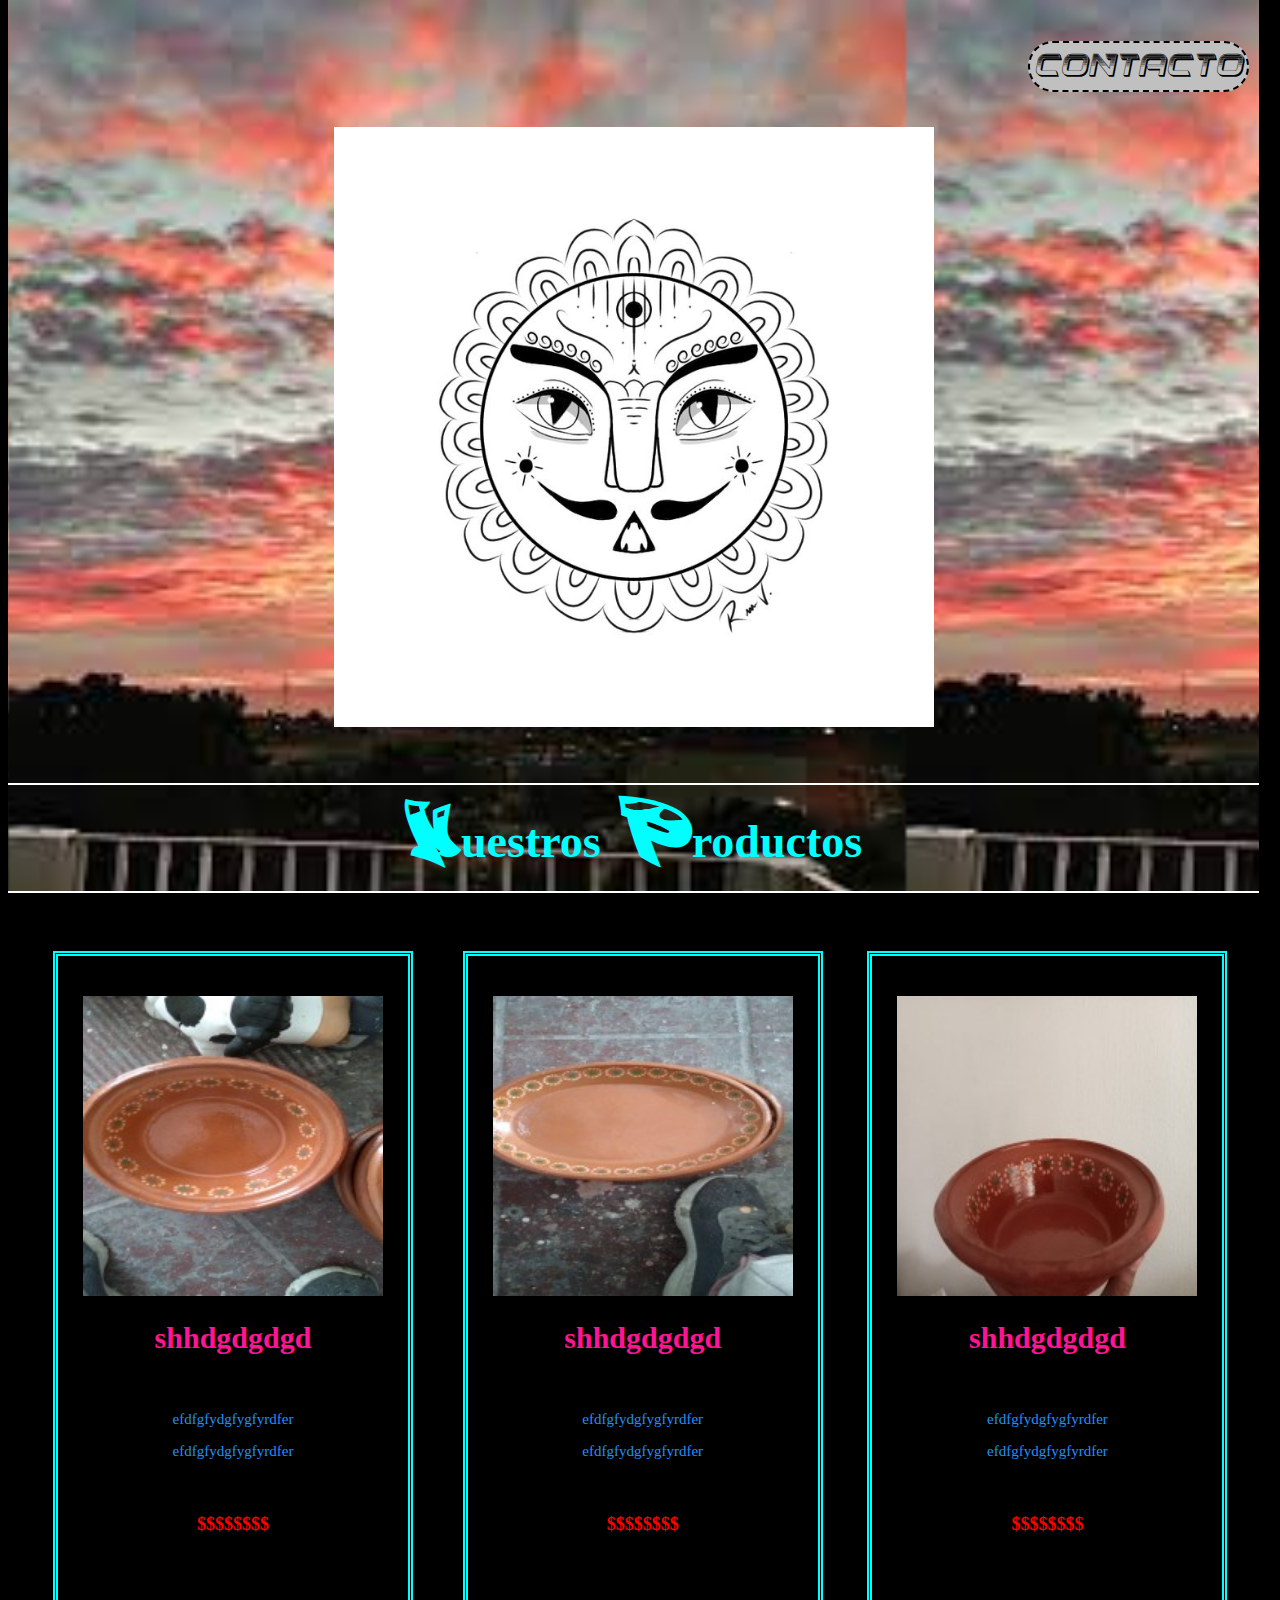
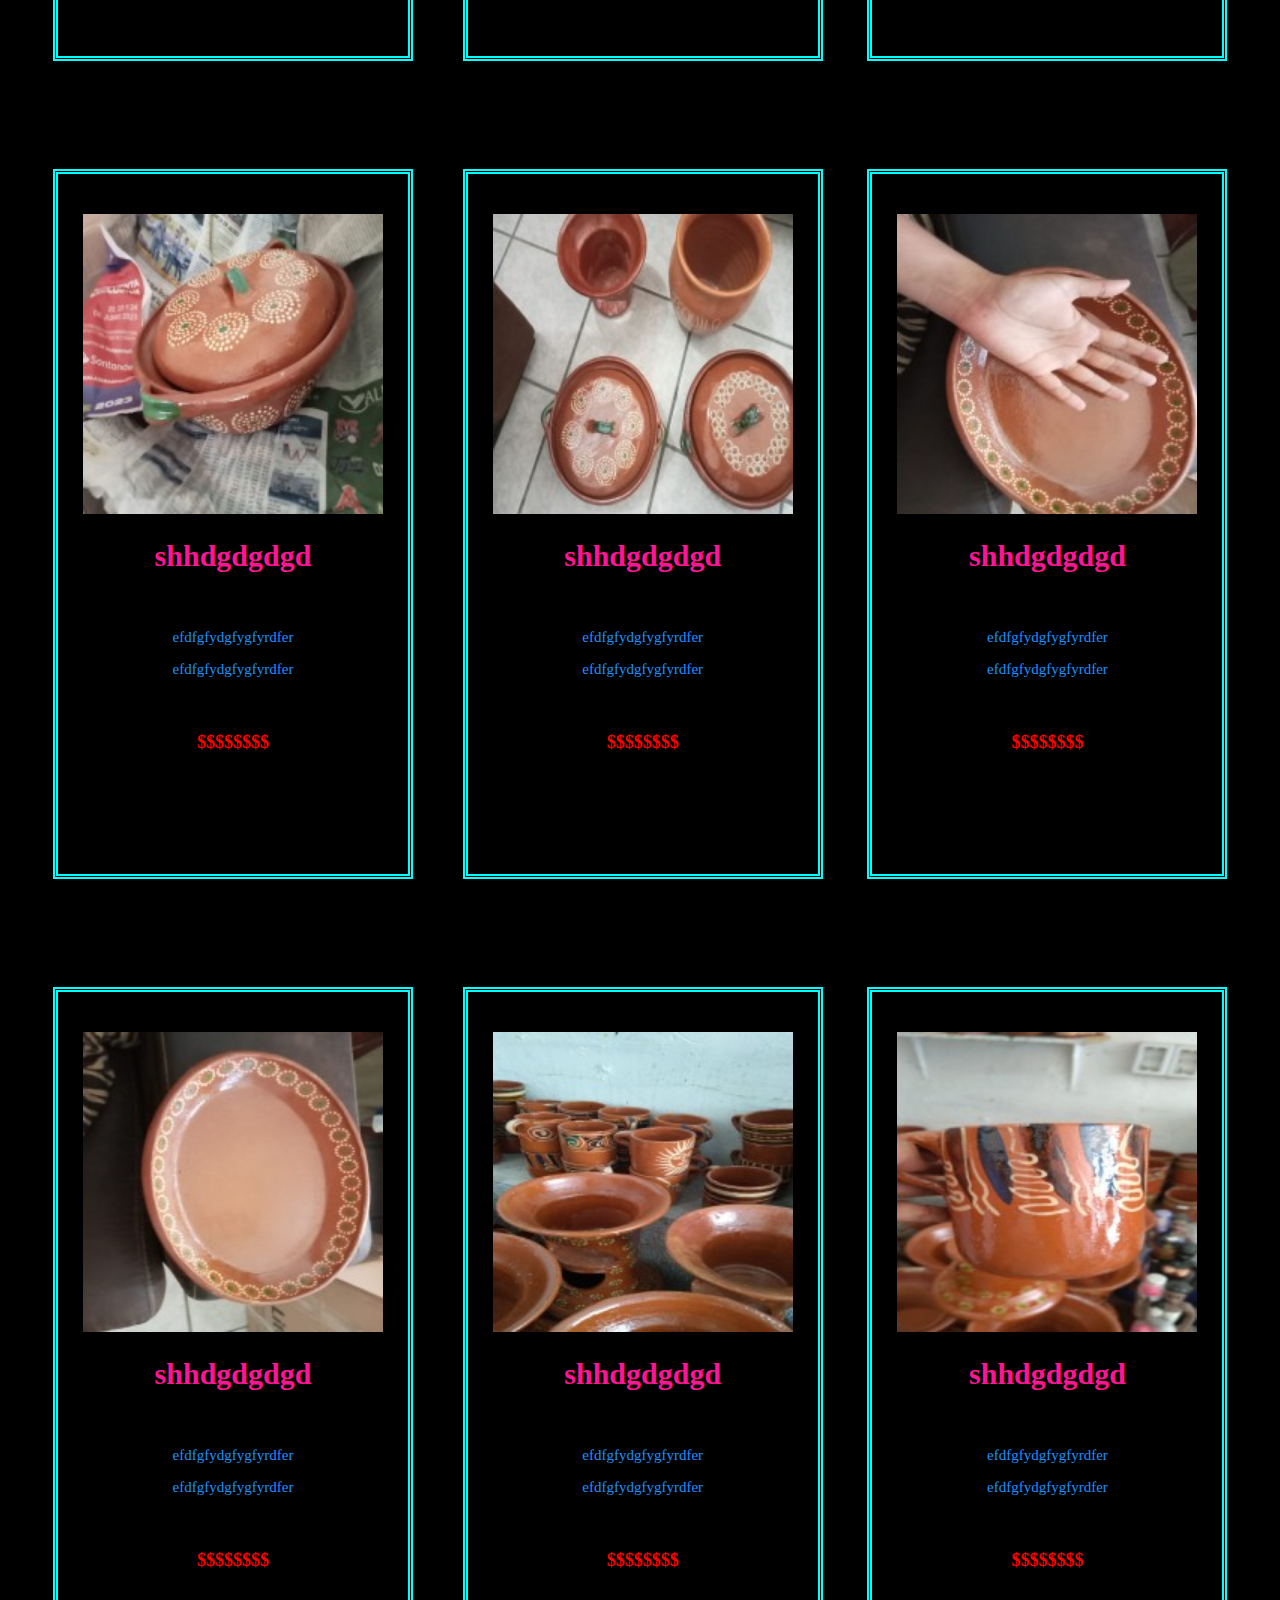
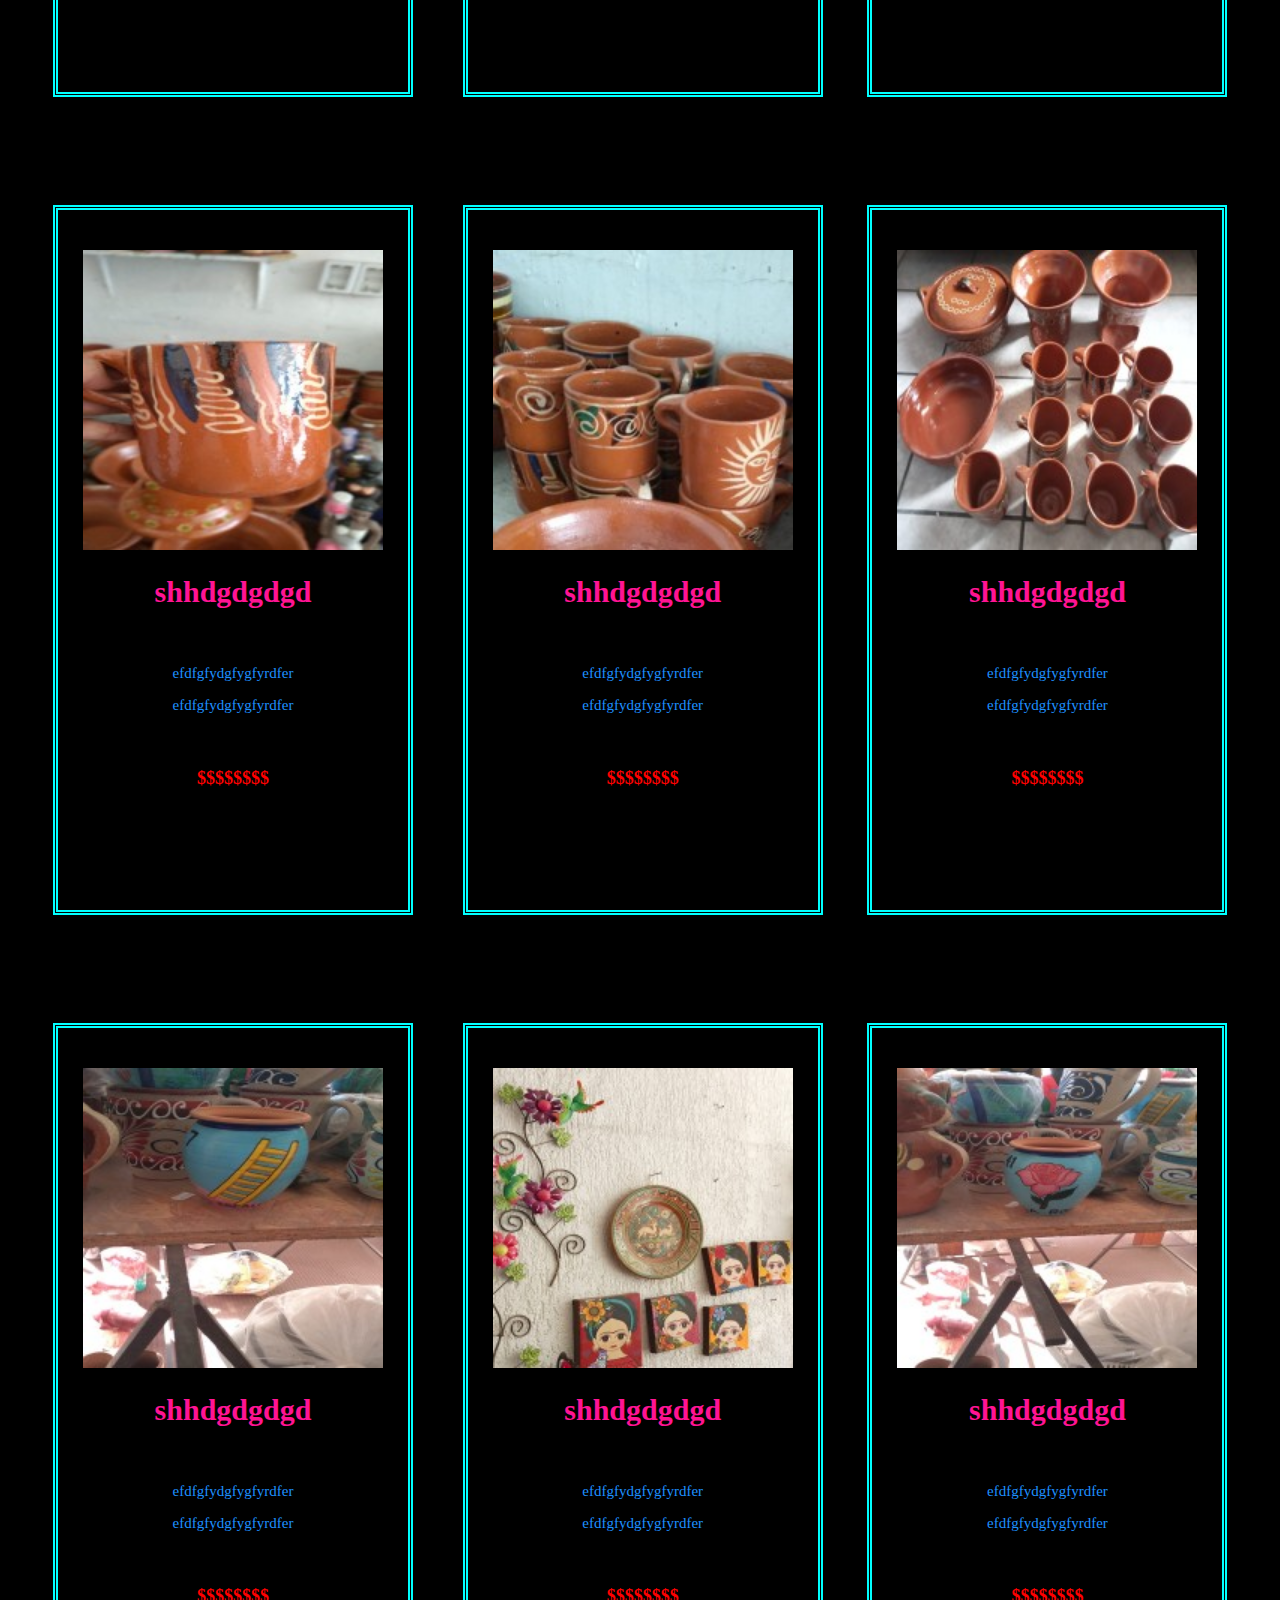
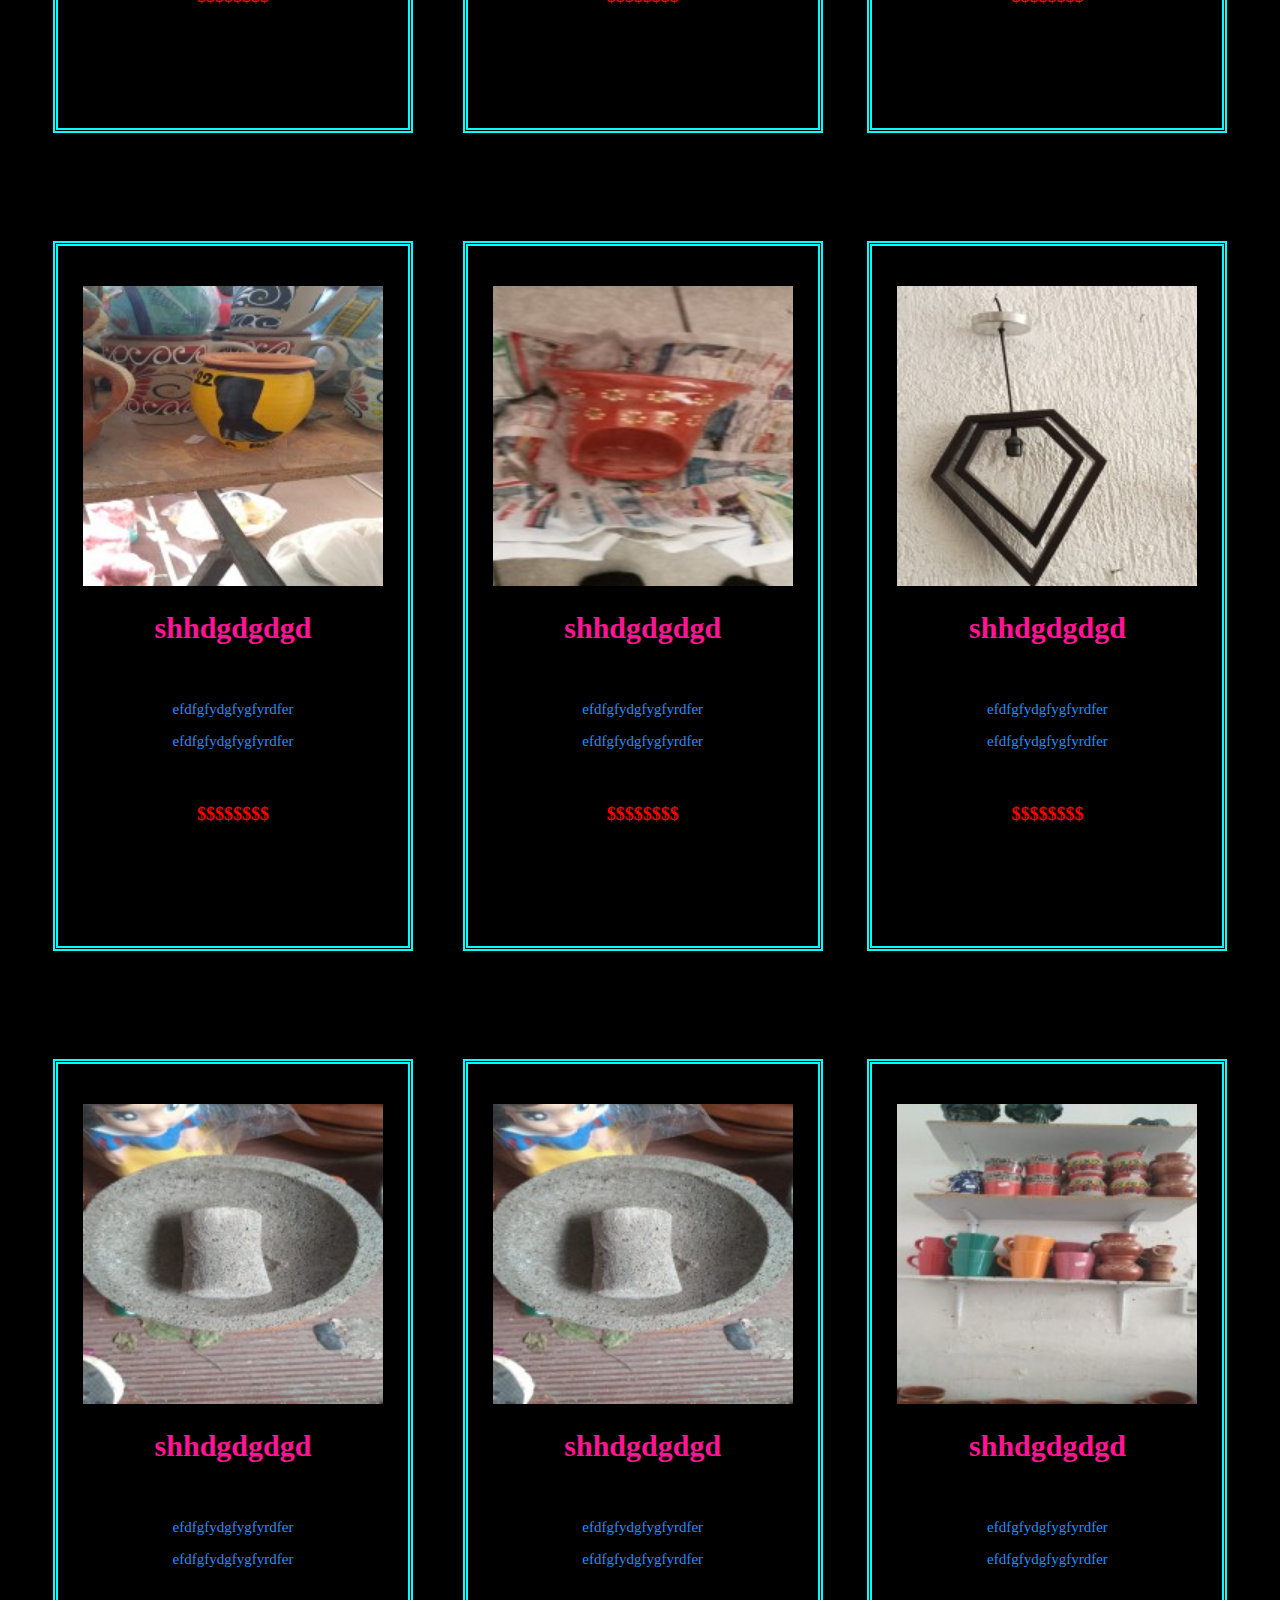
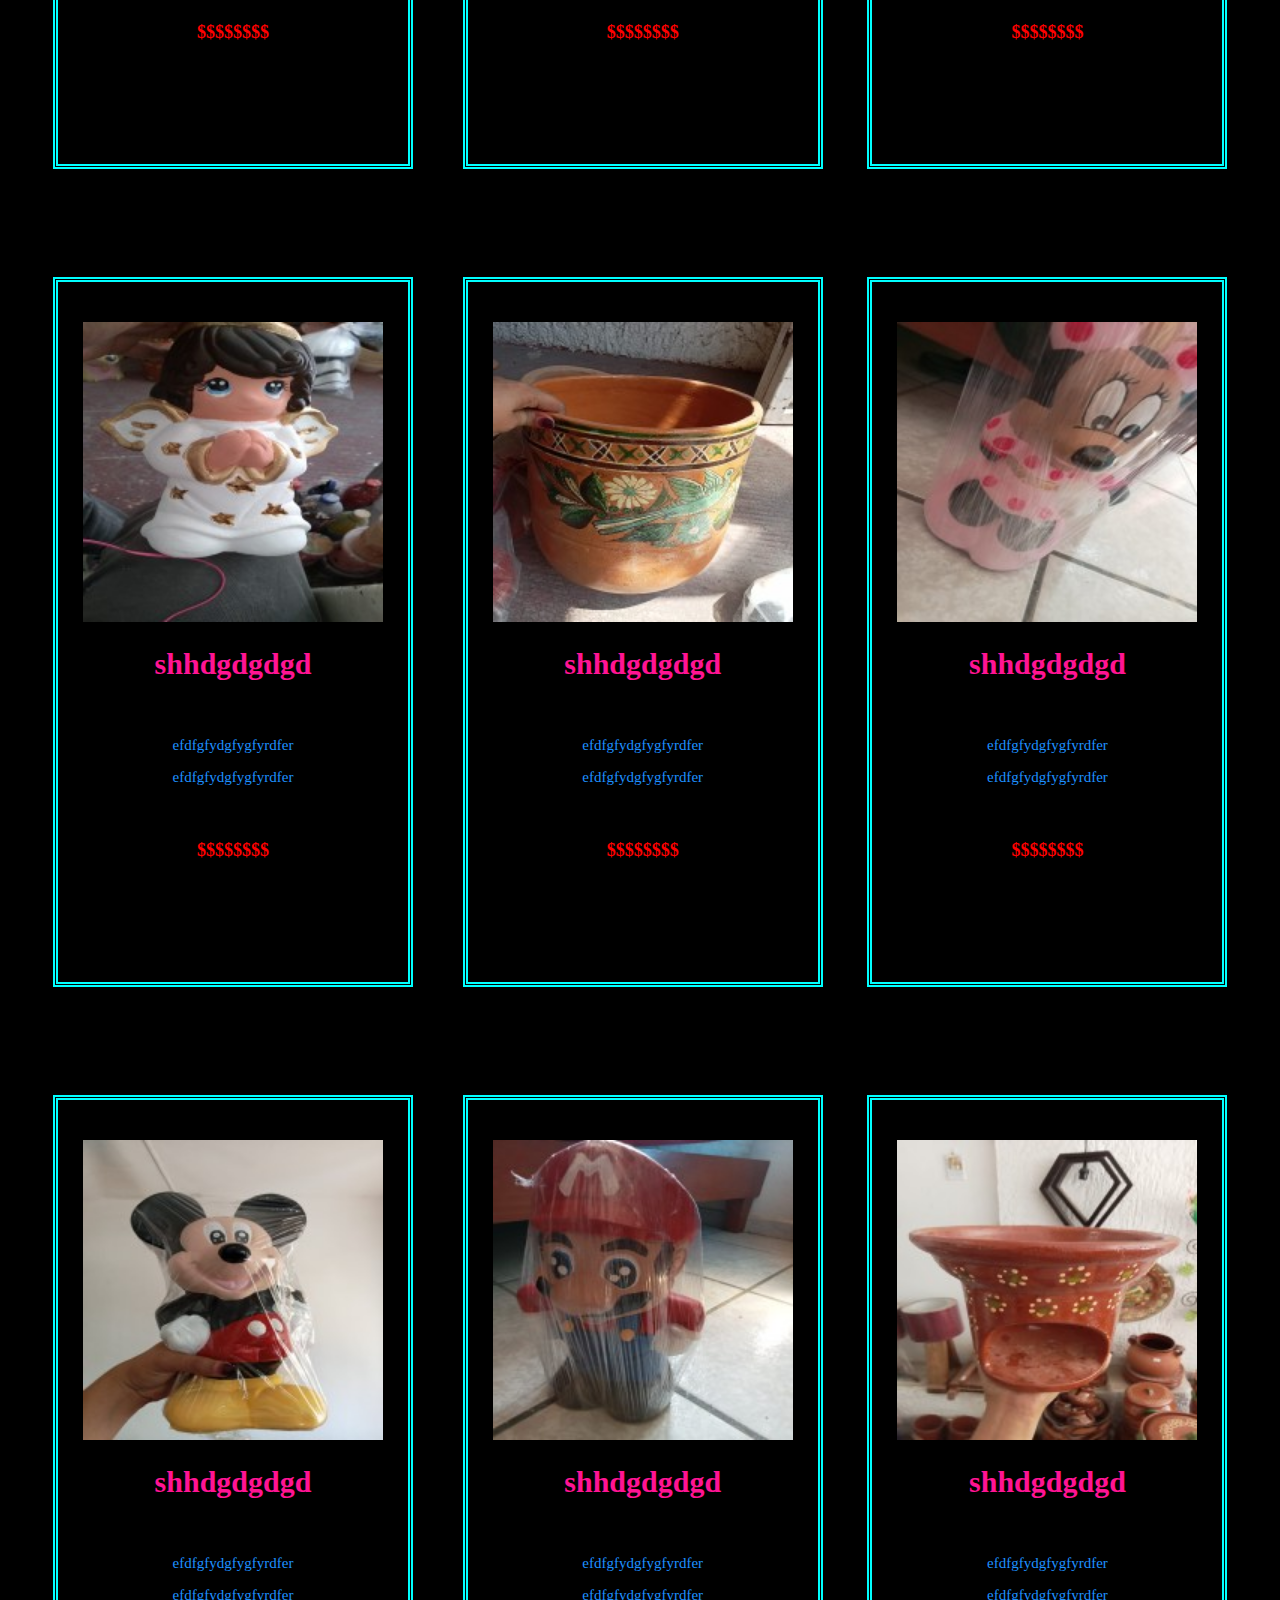
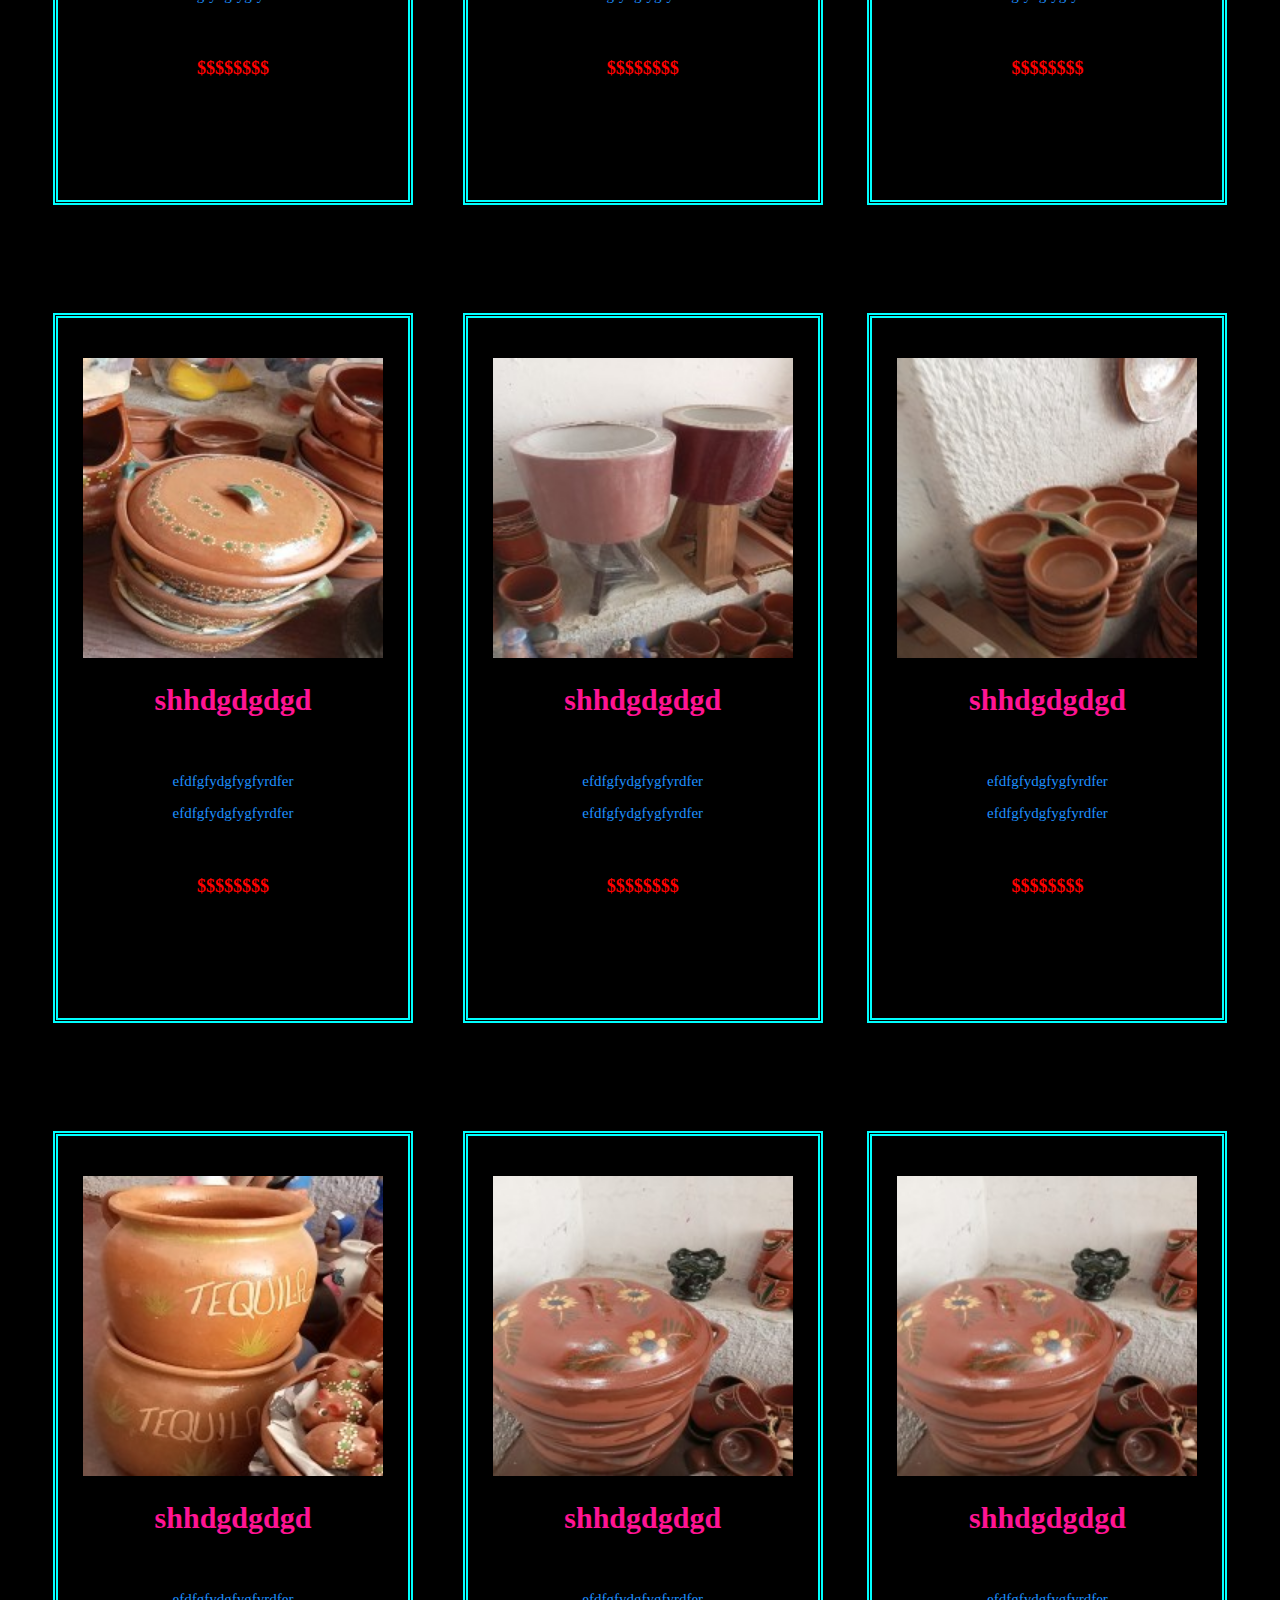
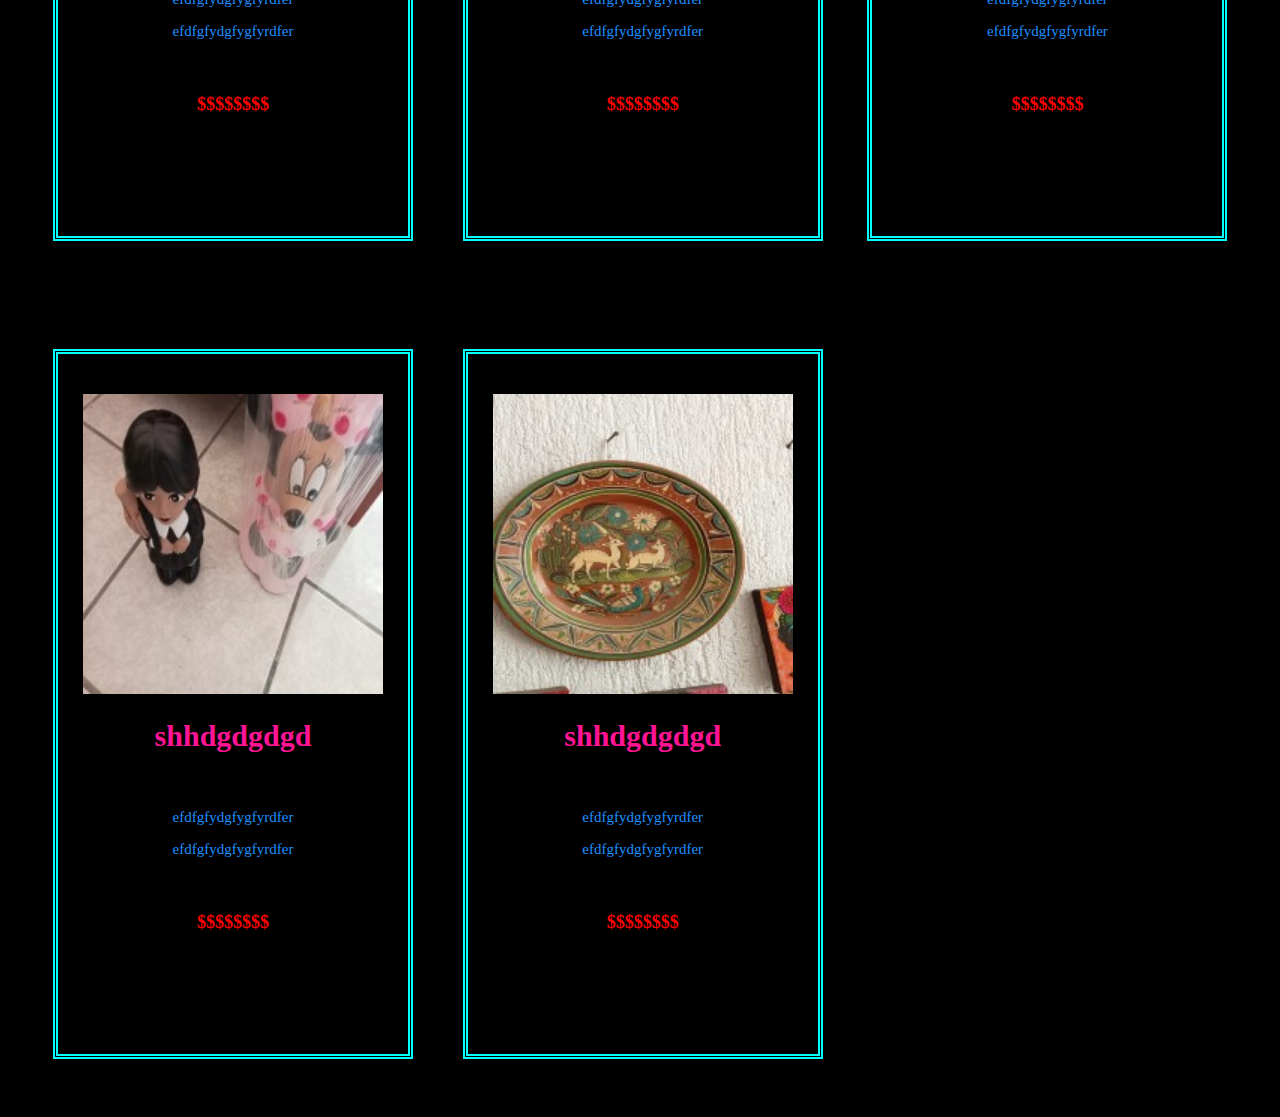
<file: index.html>
<!DOCTYPE html>
<html lang="en">

<head>
  <meta charset="UTF-8">
  <meta http-equiv="X-UA-Compatible" content="ie=edge">
  <meta name="viewport" content="width=device-width, initial-scale=0.32">
  <title>Artesanias Coral</title>
  <link type="text/css" rel="stylesheet" href="./css/index.css">
</head>

<body>
  <center>
  <header id="header">
    <div class="banner">
      <div class="titulo">
        <h1 class="encb">
          ARTESANIAS CORAL
        </h1>
        <nav class="kntc">
          <button class="btn1">
            <a class="btn" href="contact.html">Contacto</a>
          </button>
        </nav>
      </div>
    </div>

    <div class="presentacion">
      <i>
        <img class="immg" alt="rf" src="./src/img/nahual.jpg">
      </i>
    </div>

    <br>
    <hr color="white">
    <h1 class="hh">Nuestros Productos</h1>
    <hr color="white">
    </center>

  </header>
  <center>
<section>
  <div id="todo">
    <div class="no1">
      <a href="./src/img/1.jpeg">
        <img alt="rf" src="./src/img/1.jpg">
      </a>
      <h1>shhdgdgdgd</h1>
      <br>
      <p>efdfgfydgfygfyrdfer</p>
      <p>efdfgfydgfygfyrdfer</p>
      <br>
      <h3>$$$$$$$$</h3>
      <br>
    </div>

    <div class="no2">
      <a href="./src/img/2.jpeg">
        <img src="./src/img/2.jpg" alt="rf">
      </a>
      <h1>shhdgdgdgd</h1>
      <br>
      <p>efdfgfydgfygfyrdfer</p>
      <p>efdfgfydgfygfyrdfer</p>
      <br>
      <h3>$$$$$$$$</h3>
      <br>
    </div>

    <div class="no3">
      <a href="./src/img/3.jpeg">
        <img alt="rf" src="./src/img/3.jpg">
      </a>
      <h1>shhdgdgdgd</h1>
      <br>
      <p>efdfgfydgfygfyrdfer</p>
      <p>efdfgfydgfygfyrdfer</p>
      <br>
      <h3>$$$$$$$$</h3>
      <br>
    </div>

    <div class="no1">
      <a href="./src/img/4.jpeg">
        <img alt="rf" src="./src/img/4.jpg">
      </a>
      <h1>shhdgdgdgd</h1>
      <br>
      <p>efdfgfydgfygfyrdfer</p>
      <p>efdfgfydgfygfyrdfer</p>
      <br>
      <h3>$$$$$$$$</h3>
      <br>
    </div>

    <div class="no2">
      <a href="./src/img/5.jpeg">
        <img alt="rf" src="./src/img/5.jpg">
      </a>
      <h1>shhdgdgdgd</h1>
      <br>
      <p>efdfgfydgfygfyrdfer</p>
      <p>efdfgfydgfygfyrdfer</p>
      <br>
      <h3>$$$$$$$$</h3>
      <br>
    </div>

    <div class="no3">
      <a href="./src/img/6.jpeg">
        <img alt="rf" src="./src/img/6.jpg">
      </a>
      <h1>shhdgdgdgd</h1>
      <br>
      <p>efdfgfydgfygfyrdfer</p>
      <p>efdfgfydgfygfyrdfer</p>
      <br>
      <h3>$$$$$$$$</h3>
      <br>
    </div>

    <div class="no1">
      <a href="./src/img/7.jpeg">
        <img alt="rf" src="./src/img/7.jpg">
      </a>
      <h1>shhdgdgdgd</h1>
      <br>
      <p>efdfgfydgfygfyrdfer</p>
      <p>efdfgfydgfygfyrdfer</p>
      <br>
      <h3>$$$$$$$$</h3>
      <br>
    </div>

    <div class="no2">
      <a href="./src/img/8.jpeg">
        <img alt="rf" src="./src/img/8.jpg">
      </a>
      <h1>shhdgdgdgd</h1>
      <br>
      <p>efdfgfydgfygfyrdfer</p>
      <p>efdfgfydgfygfyrdfer</p>
      <br>
      <h3>$$$$$$$$</h3>
      <br>
    </div>

    <div class="no3">
      <a href="./src/img/9.jpeg">
        <img alt="rf" src="./src/img/9.jpg">
      </a>
      <h1>shhdgdgdgd</h1>
      <br>
      <p>efdfgfydgfygfyrdfer</p>
      <p>efdfgfydgfygfyrdfer</p>
      <br>
      <h3>$$$$$$$$</h3>
      <br>
    </div>

    <div class="no1">
      <a href="./src/img/10.jpeg">
        <img alt="rf" src="./src/img/10.jpg">
      </a>
      <h1>shhdgdgdgd</h1>
      <br>
      <p>efdfgfydgfygfyrdfer</p>
      <p>efdfgfydgfygfyrdfer</p>
      <br>
      <h3>$$$$$$$$</h3>
      <br>
    </div>

    <div class="no2">
      <a href="./src/img/11.jpeg">
        <img alt="rf" src="./src/img/11.jpg">
      </a>
      <h1>shhdgdgdgd</h1>
      <br>
      <p>efdfgfydgfygfyrdfer</p>
      <p>efdfgfydgfygfyrdfer</p>
      <br>
      <h3>$$$$$$$$</h3>
      <br>
    </div>

    <div class="no3">
      <a href="./src/img/14.jpeg">
        <img alt="rf" src="./src/img/14.jpg">
      </a>
      <h1>shhdgdgdgd</h1>
      <br>
      <p>efdfgfydgfygfyrdfer</p>
      <p>efdfgfydgfygfyrdfer</p>
      <br>
      <h3>$$$$$$$$</h3>
      <br>
    </div>

    <div class="no1">
      <a href="./src/img/15.jpeg">
        <img alt="rf" src="./src/img/15.jpg">
      </a>
      <h1>shhdgdgdgd</h1>
      <br>
      <p>efdfgfydgfygfyrdfer</p>
      <p>efdfgfydgfygfyrdfer</p>
      <br>
      <h3>$$$$$$$$</h3>
      <br>
    </div>

    <div class="no2">
      <a href="./src/img/16.jpeg">
        <img alt="rf" src="./src/img/16.jpg">
      </a>
      <h1>shhdgdgdgd</h1>
      <br>
      <p>efdfgfydgfygfyrdfer</p>
      <p>efdfgfydgfygfyrdfer</p>
      <br>
      <h3>$$$$$$$$</h3>
      <br>
    </div>

    <div class="no3">
      <a href="./src/img/17.jpeg">
        <img alt="rf" src="./src/img/17.jpg">
      </a>
      <h1>shhdgdgdgd</h1>
      <br>
      <p>efdfgfydgfygfyrdfer</p>
      <p>efdfgfydgfygfyrdfer</p>
      <br>
      <h3>$$$$$$$$</h3>
      <br>
    </div>

    <div class="no1">
      <a href="./src/img/18.jpeg">
        <img alt="rf" src="./src/img/18.jpg">
      </a>
      <h1>shhdgdgdgd</h1>
      <br>
      <p>efdfgfydgfygfyrdfer</p>
      <p>efdfgfydgfygfyrdfer</p>
      <br>
      <h3>$$$$$$$$</h3>
      <br>
    </div>

    <div class="no2">
      <a href="./src/img/19.jpeg">
        <img alt="rf" src="./src/img/19.jpg">
      </a>
      <h1>shhdgdgdgd</h1>
      <br>
      <p>efdfgfydgfygfyrdfer</p>
      <p>efdfgfydgfygfyrdfer</p>
      <br>
      <h3>$$$$$$$$</h3>
      <br>
    </div>

    <div class="no3">
      <a href="./src/img/20.jpeg">
        <img alt="rf" src="./src/img/20.jpg">
      </a>
      <h1>shhdgdgdgd</h1>
      <br>
      <p>efdfgfydgfygfyrdfer</p>
      <p>efdfgfydgfygfyrdfer</p>
      <br>
      <h3>$$$$$$$$</h3>
      <br>
    </div>

    <div class="no1">
      <a href="./src/img/21.jpeg">
        <img alt="rf" src="./src/img/21.jpg">
      </a>
      <h1>shhdgdgdgd</h1>
      <br>
      <p>efdfgfydgfygfyrdfer</p>
      <p>efdfgfydgfygfyrdfer</p>
      <br>
      <h3>$$$$$$$$</h3>
      <br>
    </div>

    <div class="no2">
      <a href="./src/img/22.jpeg">
        <img alt="rf" src="./src/img/22.jpg">
      </a>
      <h1>shhdgdgdgd</h1>
      <br>
      <p>efdfgfydgfygfyrdfer</p>
      <p>efdfgfydgfygfyrdfer</p>
      <br>
      <h3>$$$$$$$$</h3>
      <br>
    </div>

    <div class="no3">
      <a href="./src/img/23.jpeg">
        <img alt="rf" src="./src/img/23.jpg">
      </a>
      <h1>shhdgdgdgd</h1>
      <br>
      <p>efdfgfydgfygfyrdfer</p>
      <p>efdfgfydgfygfyrdfer</p>
      <br>
      <h3>$$$$$$$$</h3>
      <br>
    </div>

    <div class="no1">
      <a href="./src/img/24.jpeg">
        <img alt="rf" src="./src/img/24.jpg">
      </a>
      <h1>shhdgdgdgd</h1>
      <br>
      <p>efdfgfydgfygfyrdfer</p>
      <p>efdfgfydgfygfyrdfer</p>
      <br>
      <h3>$$$$$$$$</h3>
      <br>
    </div>

    <div class="no2">
      <a href="./src/img/25.jpeg">
        <img alt="rf" src="./src/img/25.jpg">
      </a>
      <h1>shhdgdgdgd</h1>
      <br>
      <p>efdfgfydgfygfyrdfer</p>
      <p>efdfgfydgfygfyrdfer</p>
      <br>
      <h3>$$$$$$$$</h3>
      <br>
    </div>

    <div class="no3">
      <a href="./src/img/27.jpeg">
        <img alt="rf" src="./src/img/27.jpg">
      </a>
      <h1>shhdgdgdgd</h1>
      <br>
      <p>efdfgfydgfygfyrdfer</p>
      <p>efdfgfydgfygfyrdfer</p>
      <br>
      <h3>$$$$$$$$</h3>
      <br>
    </div>

    <div class="no1">
      <a href="./src/img/28.jpeg">
        <img alt="rf" src="./src/img/28.jpg">
      </a>
      <h1>shhdgdgdgd</h1>
      <br>
      <p>efdfgfydgfygfyrdfer</p>
      <p>efdfgfydgfygfyrdfer</p>
      <br>
      <h3>$$$$$$$$</h3>
      <br>
    </div>

    <div class="no2">
      <a href="./src/img/29.jpeg">
        <img alt="rf" src="./src/img/29.jpg">
      </a>
      <h1>shhdgdgdgd</h1>
      <br>
      <p>efdfgfydgfygfyrdfer</p>
      <p>efdfgfydgfygfyrdfer</p>
      <br>
      <h3>$$$$$$$$</h3>
      <br>
    </div>

    <div class="no3">
      <a href="./src/img/32.jpeg">
        <img alt="rf" src="./src/img/32.jpg">
      </a>
      <h1>shhdgdgdgd</h1>
      <br>
      <p>efdfgfydgfygfyrdfer</p>
      <p>efdfgfydgfygfyrdfer</p>
      <br>
      <h3>$$$$$$$$</h3>
      <br>
    </div>

    <div class="no1">
      <a href="./src/img/33.jpeg">
        <img alt="rf" src="./src/img/33.jpg">
      </a>
      <h1>shhdgdgdgd</h1>
      <br>
      <p>efdfgfydgfygfyrdfer</p>
      <p>efdfgfydgfygfyrdfer</p>
      <br>
      <h3>$$$$$$$$</h3>
      <br>
    </div>

    <div class="no2">
      <a href="./src/img/34.jpeg">
        <img alt="rf" src="./src/img/34.jpg">
      </a>
      <h1>shhdgdgdgd</h1>
      <br>
      <p>efdfgfydgfygfyrdfer</p>
      <p>efdfgfydgfygfyrdfer</p>
      <br>
      <h3>$$$$$$$$</h3>
      <br>
    </div>

    <div class="no3">
      <a href="./src/img/35.jpeg">
        <img alt="rf" src="./src/img/35.jpg">
      </a>
      <h1>shhdgdgdgd</h1>
      <br>
      <p>efdfgfydgfygfyrdfer</p>
      <p>efdfgfydgfygfyrdfer</p>
      <br>
      <h3>$$$$$$$$</h3>
      <br>
    </div>

    <div class="no1">
      <a href="./src/img/36.jpeg">
        <img alt="rf" src="./src/img/36.jpg">
      </a>
      <h1>shhdgdgdgd</h1>
      <br>
      <p>efdfgfydgfygfyrdfer</p>
      <p>efdfgfydgfygfyrdfer</p>
      <br>
      <h3>$$$$$$$$</h3>
      <br>
    </div>

    <div class="no2">
      <a href="./src/img/37.jpeg">
        <img alt="rf" src="./src/img/37.jpg">
      </a>
      <h1>shhdgdgdgd</h1>
      <br>
      <p>efdfgfydgfygfyrdfer</p>
      <p>efdfgfydgfygfyrdfer</p>
      <br>
      <h3>$$$$$$$$</h3>
      <br>
    </div>

    <div class="no3">
      <a href="./src/img/38.jpeg">
        <img alt="rf" src="./src/img/38.jpg">
      </a>
      <h1>shhdgdgdgd</h1>
      <br>
      <p>efdfgfydgfygfyrdfer</p>
      <p>efdfgfydgfygfyrdfer</p>
      <br>
      <h3>$$$$$$$$</h3>
      <br>
    </div>

    <div class="no1">
      <a href="./src/img/39.jpeg">
        <img alt="rf" src="./src/img/39.jpg">
      </a>
      <h1>shhdgdgdgd</h1>
      <br>
      <p>efdfgfydgfygfyrdfer</p>
      <p>efdfgfydgfygfyrdfer</p>
      <br>
      <h3>$$$$$$$$</h3>
      <br>
    </div>

    <div class="no2">
      <a href="./src/img/40.jpeg">
        <img alt="rf" src="./src/img/40.jpg">
      </a>
      <h1>shhdgdgdgd</h1>
      <br>
      <p>efdfgfydgfygfyrdfer</p>
      <p>efdfgfydgfygfyrdfer</p>
      <br>
      <h3>$$$$$$$$</h3>
      <br>
    </div>
  </div>
  </section>
  </center>
</body>
</html>
</file>
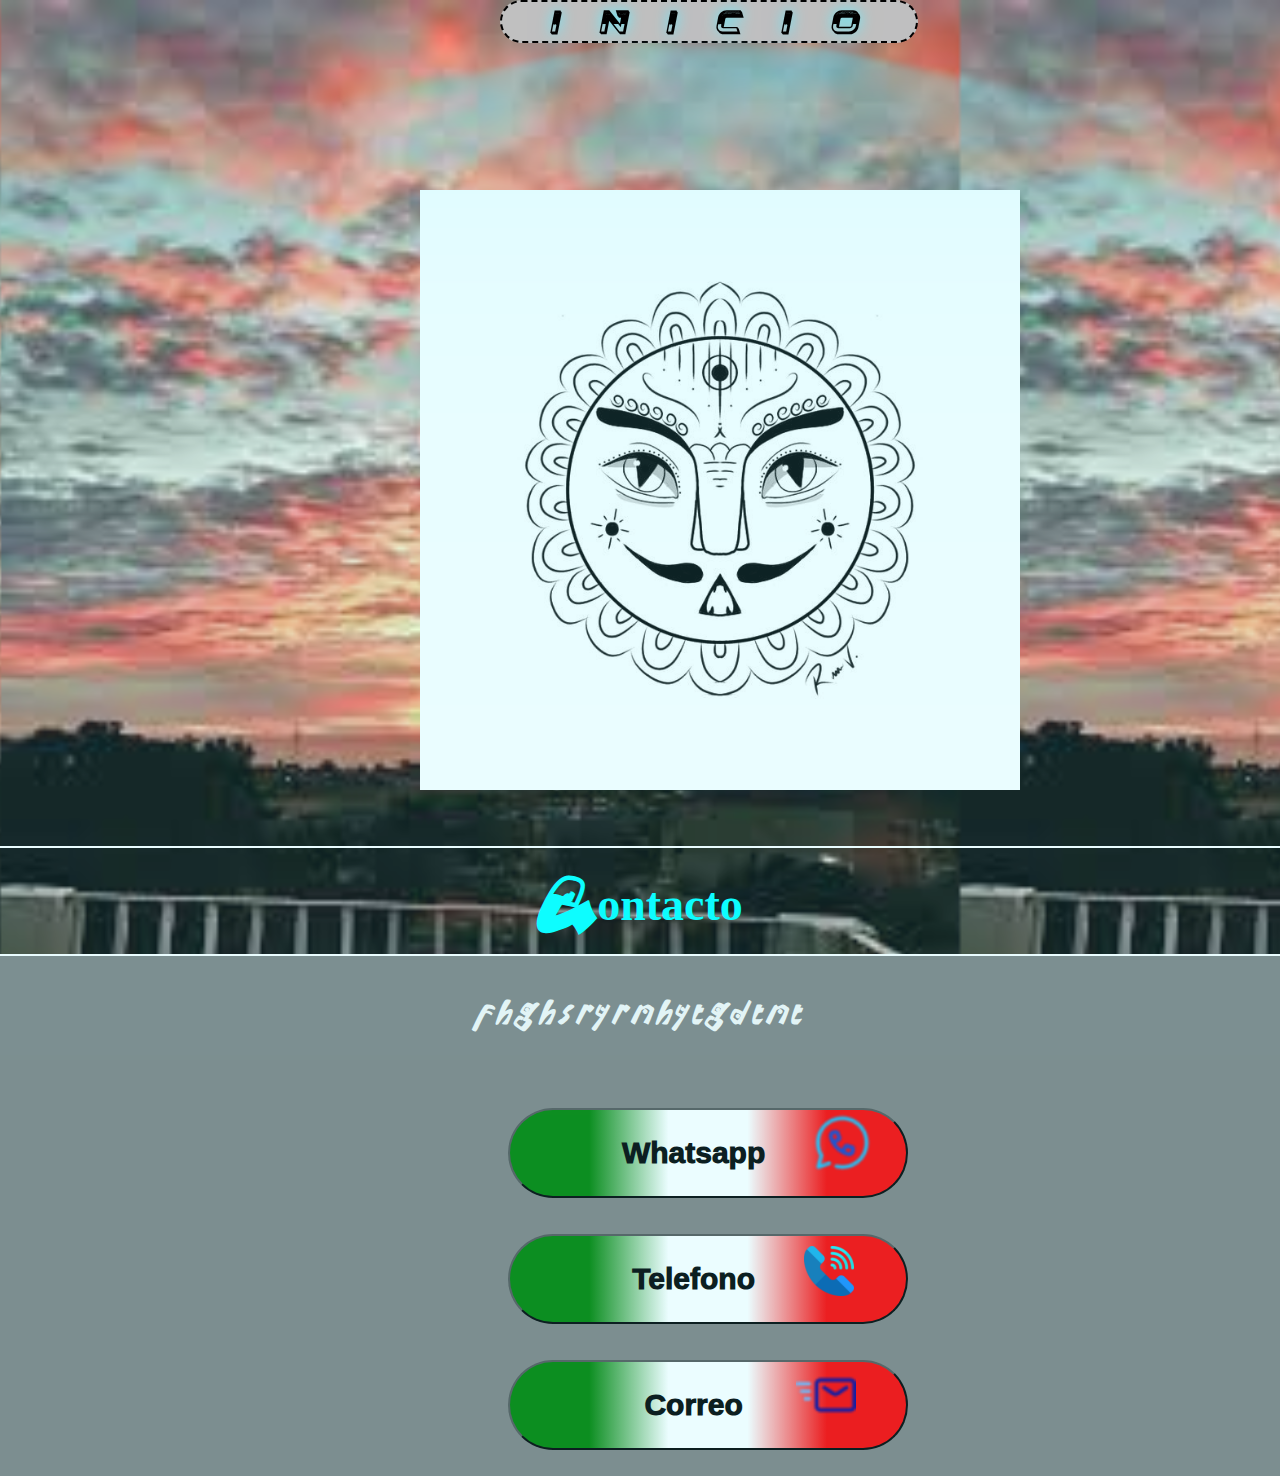
<file: contact.html>
<!DOCTYPE html>
<html lang="en">

<head>
  <meta charset="UTF-8">
  <meta name="viewport" content=" width=device-width, initial-scale=0.33, minimum-scale=0.01">
  <meta name="description" content="Artesanias coral">
  <link rel="shortcut icon" href="src/img/nahual.jpg">
  <link type="text/css" rel="stylesheet" href="./css/contacto.css" media="screen" />
  <title>Artesanias Coral</title>
</head>

<body>
  <header id="header">
    <button class="btn1">
      <a class="btn" href="index.html">I<span class="ni">nic</span>io</a>
    </button>
    <div class="banner">
      <div class="titulo">
        <h1 class="encb">
          ARTESANIAS CORAL
        </h1>
      </div>
    </div>

    <div class="presentacion">
      <img class="immg" src="./src/img/nahual.jpg" alt="immg">
    </div>

    <br>
    <hr color="white">
    <h1 class="hh">Contacto</h1>
    <hr color="white">
  </header>

  <main id="contact">
    <br />
    <div class="nombre">
      <h1>fhghsryrnhytgdtnt</h1>
    </div>

    <br />
    <br />
    <br />

    <div id="wha">
      <button class="button">
        <a class="tip-button"  href="https://wa.me/52">
          <span class="tip-button__text">
            Whatsapp
          </span>
          <i class="coin" alt="wa"></i>
          <div class="coin-wrapper">
            <div class="coin__middle"></div>
            <div class="coin__back"></div>
            <div class="coin__front"></div>
          </div>
        </a>
        </button>
    </div>

    <br />
    <br />

    <div id="phone">
        <button class="button2">
        <a class="tip-button_2" href="tel:">
          <span class="tip-button_2_text">
            Telefono
          </span>
          <i class="coin_2" alt="wa"></i>
          <div class="coin-wrapper_2">
            <div class="coin__middle_2"></div>
            <div class="coin__back_2"></div>
            <div class="coin__front_2"></div>
          </div>
        </a>
        </button>
    </div>

    <br />
    <br />

    <div id="mail">
      <button class="button3">
        <a href="mailto:@gmail.com"  class="tip-button_3">
          <span class="tip-button_3_text">
            Correo
          </span>
          <i class="coin_3" alt="wa"></i>
          <div class="coin-wrapper_3">
            <div class="coin__middle_3"></div>
            <div class="coin__back_3"></div>
            <div class="coin__front_3"></div>
          </div>
        </a>
        </button>
    </div>
    
    <br />
  </main> 
  <script src="/js/contact.js"></script>
</body>
</html>
</file>
<file: css/index.css>
/* movil */
@media (min-width: 400px) and (max-width: 600px) {
  html {
    width: 99%;
  }

  #header {
    width: 99%;
  }

  center {
    width: 99%;
  }
}


/* tablet  */
@media (min-width: 601px) and (max-width:990px) {

  body  {
    display: flexbox;
    }
}

/* desktop */

@media (min-width: 991px) and (max-width: 1466) {
  body {
    width: 99%;
    display : flexbox
  }
  
  center {
    width: 99%;
    display:flexbox;
  }
}

 
@media screen and (min-width: 600px) {

  html {
    width: 99%;
  }
}

#header {
  background-image: url(../src/img/descarga.jpeg);
  background-size: contain;
  margin-top: -9px;
  /* margin-left: -8px; */
  /* margin-right: -8px; */
  display: flexbox;
}



body {
  background: rgb(0, 0, 0);
}

.titulo {
  color: white;
  text-align: left;
  margin-right: 10px;
  padding-top: 5px;
  font-size: 25px;
}

.kntc {
  margin-top: -100px;
  text-align: right;
  margin-bottom: 10px;
}

.btn1:hover,
.btn:focus {
  cursor: pointer;
  -webkit-animation: pulse 1.5s;
  animation: pulse 1.5s;
  box-shadow: 0 0 0 2em transparent;
  transform: translateY(-1em);
  animation: translateY(-1em);
}

@-webkit-keyframes pulse {
  0% {
    box-shadow: 0 0 0 0 var(--hover);
  }
}

@keyframes no21 {
  from {
    box-shadow: 0 0 0 2px gold;
  }

  to {
    box-shadow: 0 0 0 1px gold;
  }
}

@keyframes pulse {
  0% {
    box-shadow: 0 0 0 0 var(--hover);
  }
}

 

.btn1 {
  font-size: 15px;
  margin-top: 0px;
  margin-bottom: 5px;
  border-radius: 25px;
  background-color: silver;
  padding-bottom: 10px;
  padding-top: 4px;
  padding-left: 4px;
  padding-right: 4px;
  border-color: black;
  border-style: dashed;
  --color: pink;
  --hover: pink;
}



@font-face {
  font-family: btn;
  src: url(../src/fots/Baiser-Italic.ttf);
}

.btn {
  color: black;
  font-size: 30px;
  text-decoration: none;
  font-family: btn;
}

div.presentacion {
  object-position: center;
  float: i;
  object-position: right;
}

.immg {
  margin-top: 30px;
  margin-bottom: 30px;
  height: 600px;
  width: 600px;
  display: grid;
  gap: 10px;
}

@font-face {
  font-family: co;
  src: url(../src/fots/Mythology\ Of\ Egypt.otf);
}

.encb {
  font-size: 55px;
  text-align: center;
  color: transparent;
  font-family: bold, co;
}

h1.encb:hover {
  color: black;
}

@font-face {
  font-family: hh;
  src: url(../src/fots/Smasher\ 312\ Custom.ttf);
}

.hh {
  text-align: center;
  font-size: 46px;
  color: cyan;
  margin-top: 8px;
  margin-bottom: 8px;
  font-family: hh;
}


#todo {
  display: grid;
  gap: 8px;
  grid-template-rows: repeat(auto-fit, 1fr);
  grid-template-columns: repeat(3, 1fr);
  /* height: 900px; */
  /* width: 99%; */
  /* margin-left: 20px; */
}

@keyframes no1 {
  to {
    background-position: 50vw;

  }

}

.no1 img,
.no2 img,
.no3 img {
  margin-left: 25px;
  margin-right: 25px;
  margin-top: 40px;
  width: 300px;
}

.no1 {
  width: 350px;
  height: 700px;
  border: cyan 5px double;
  margin-left: 45px;
  /* margin-right: 40px; */
  margin-bottom: 50px;
  margin-top: 50px;
  cursor: pointer;
  animation: no21 1s infinite reverse;
}

.no2 {
  width: 350px;
  height: 700px;
  border: cyan 5px double;
  margin-left: 35px;
  margin-bottom: 50px;
  margin-top: 50px;
  /* margin-right: 35px; */
  cursor: pointer;
  animation: no21 1s infinite reverse;
}

.no3 {
  border: cyan 5px double;
  width: 350px;
  height: 700px;
  margin-left: 20px;
  /* margin-right: 90px; */
  margin-top: 50px;
  margin-bottom: 50px;
  cursor: pointer;
  animation: no21 1s infinite reverse;
}

.no1:hover,
.no1:focus {
  border-radius: 30px;
  border-color: silver;
  border-style: solid;
  background: linear-gradient(to left,
      red,
      white,
      green);
  animation: no1 3s infinite reverse;
  -webkit-transform: translateY(1em);
  transform: translateY(1em);
  box-shadow: 0 0 0 5px silver;
}

.no2:hover,
.no2:focus {
  border-radius: 30px;
  border-color: silver;
  border-style: solid;
  background: linear-gradient(to left,
      red,
      white,
      green);
  animation: no1 3s infinite reverse;
  -webkit-transform: translateY(1em);
  transform: translateY(1em);
  box-shadow: 0 0 0 5px silver;
}

.no3:hover,
.no3:focus {
  border-radius: 30px;
  border-color: silver;
  border-style: solid;
  background: linear-gradient(to left,
      red,
      white,
      green);
  animation: no1 3s infinite reverse;
  -webkit-transform: translateY(1em);
  transform: translateY(1em);
  box-shadow: 0 0 0 5px silver;
}

.no1:active {
  background: transparent;
  border-color: greenyellow;
}

.no2:active {
  background: transparent;
  border-color: greenyellow;
}

.no3:active {
  background: transparent;
  border-color: greenyellow;
}

.no1,
.no2,
.no3,
h1 {
  font-size: 30px;
  color: deeppink;
  text-align: center;
}

.no1,
.no2,
.no3,
p {
  font-size: 15px;
  color: dodgerblue;
  text-align: center;
}

.no1,
.no2,
.no3,
h3 {
  font-size: 18px;
  color: red;
  text-align: center;
}
</file>
<file: css/contacto.css>
@media screen and (max-width:600px) {
  html {
    width: 100%;
  }
}


@font-face {
  font-family: btn;
  src: url(../src/fots/Baiser-Italic.ttf);
}



@font-face {
  font-family: co;
  src: url(../src/fots/Mythology\ Of\ Egypt.ttf);
}


@font-face {
  font-family: hh;
  src: url(../src/fots/Smasher\ 312\ Custom.ttf)
}


@font-face {
  font-family: name;
  src: url(../src/fots/Lontara.ttf);
}


@keyframes bbt {
  to {
    background-position: 20vw;
  }
}

#header {
  background: url(../src/img/descarga.jpeg);
  background-size: contain;
  margin: -8px -8px -8px;
}

body {
  background: grey;
}


.titulo {
  color: white;
  text-align: left;
  margin-right: 10px;
  padding-top: 5px;
  font-size: 25px;
}

.kntc {
  margin-top: -100px;
  text-align: right;
  margin-bottom: 10px;
}

.btn1 {
  font-size: 20px;
  margin-top: 0px;
  margin-bottom: 5px;
  margin-left: 500px;
  border-radius: 35px;
  background-color: silver;
  padding-bottom: 4px;
  padding-top: 2px;
  padding-left: 48px;
  padding-right: 18px;
  border-color: black;
  border-style: dashed;
  cursor: pointer;
  position: relative;
  perspective: 10px;
  font-weight: 600;
  letter-spacing: 40px;
  -webkit-box-shadow: inset 0px 0px 20% 0px var(--glow-color),
    0px 0px 20% 0px var(--glow-color);
  -moz-box-shadow: inset 0px 0px 20% 10px var(--glow-color),
    0px 0px 20% 10px var(--glow-color);
  box-shadow: inset 0px 0px 20% 10px var(--glow-color),
    0px 0px 20% 10px var(--glow-color);
  animation: border-flicker 2s linear infinite;
}


:root {
  --glow-color: hsl(186 100% 69%);
}


.btn {
  align-items: center;
  color: black;
  font-size: 30px;
  text-decoration: none;
  font-family: btn;
  -webkit-text-shadow: 0 0 0.45em hsla(214, 54%, 86%, 0.783), 0 0 0.45em var(--glow-color);
  -moz-text-shadow: 0 0 0.45em hsla(214, 54%, 86%, 0.783),
    0 0 0.45em var(--glow-color);
  text-shadow: 0 0 5em hsla(214, 54%, 86%, 0.783), 0 0 0.45em var(--glow-color);
  animation: text-flicker 3s linear infinite;
}

.ni {
  opacity: 5;
  animation: faulty-flicker 3s linear infinite;
}


.btn1::before {
  content: "";
  position: absolute;
  top: 0;
  bottom: 0;
  left: 0;
  right: 0;
  opacity: 0.5;
  filter: blur(1em);
  transform: translateY(120%) rotateX(100deg) scale(1, 0.3);
  background: var(--glow-color);
  pointer-events: none;
}

.btn1::after {
  content: "";
  position: absolute;
  top: 0;
  left: 0;
  right: 0;
  bottom: 0;
  opacity: 0;
  z-index: -1;
  background-color: transparent;
  box-shadow: 0 0 2em 0.2em var(--glow-color);
  transition: opacity 100ms linear;
}

.btn1:hover {
  color: black;
  text-shadow: none;
  animation: none;
}

.btn1:hover .btn {
  animation: none;
}

.btn1:hover .ni {
  animation: none;
  text-shadow: none;
  opacity: 1;
}

.btn1:hover:before {
  filter: blur(1.5em);
  opacity: 1;
}

.btn1:hover:after {
  opacity: 1;
}


@keyframes faulty-flicker {
  0% {
    opacity: 0.1;
  }

  2% {
    opacity: 0.1;
  }

  4% {
    opacity: 0.5;
  }

  19% {
    opacity: 0.5;
  }

  21% {
    opacity: 0.1;
  }

  23% {
    opacity: 1;
  }

  80% {
    opacity: 0.5;
  }

  83% {
    opacity: 0.4;
  }

  87% {
    opacity: 1;
  }
}

@keyframes text-flicker {
  0% {
    opacity: 0.1;
  }

  2% {
    opacity: 1;
  }

  8% {
    opacity: 0.1;
  }

  9% {
    opacity: 1;
  }

  12% {
    opacity: 0.1;
  }

  20% {
    opacity: 1;
  }

  25% {
    opacity: 0.3;
  }

  30% {
    opacity: 1;
  }

  70% {
    opacity: 0.7;
  }

  72% {
    opacity: 0.2;
  }

  77% {
    opacity: 0.9;
  }

  100% {
    opacity: 0.9;
  }
}

@keyframes border-flicker {
  0% {
    opacity: 0.1;
  }

  2% {
    opacity: 1;
  }

  4% {
    opacity: 0.1;
  }

  8% {
    opacity: 1;
  }

  70% {
    opacity: 0.7;
  }

  100% {
    opacity: 1;
  }
}

@media only screen and (max-width: 600px) {
  .btn {
    font-size: 1em;
  }
}

.immg {
  margin-bottom: 30px;
  height: 600px;
  width: 600px;
  margin-left: 420px;
  display: grid;
  gap:10px;
}

.encb {
  font-size: 55px;
  text-align: center;
  color: transparent;
  font-family: co;
}

.encb:hover {
  color: black;
}

.hh {
  text-align: center;
  font-size: 46px;
  color: cyan;
  margin-top: 8px;
  margin-bottom: 8px;
  font-family: hh;
}

.nombre {
  text-align: center;
  color: whitesmoke;
  font-family: name;
}

a {
  text-decoration: none;
}

a #wha {
  text-decoration: none;
  color: black;
  margin-bottom: 80px;
  margin-left: 490px;
} 

a #phone {
  text-decoration: none;
  color: black;
  margin-left: 4px;
  margin-top: 30px;
} 

a #mail {
  text-decoration: none;
  color: black;
  margin-left: 4px;
  margin-top: 30px;
}

div .button,
a .tip-button {
  align-items: center;
  text-align: center;
  width: 400px;
  height: 90px;
  font-size: 25px;
  margin-left: 500px;
  padding: 15px;
  background: linear-gradient(90deg, green, green, white, white, red, red);
  border-radius: 45px;
  cursor: pointer;
  animation: boton 1s infinite;
}

div .button2,
a .tip-button_2 {
  align-items: center;
  text-align: center;
  width: 400px;
  height: 90px;
  font-size: 25px;
  margin-left: 500px;
  padding: 15px;
  background: linear-gradient(90deg, green, green, white, white, red, red);
  border-radius: 45px;
  cursor: pointer;
  animation: boton 1s infinite;
}


div .button3,
a .tip-button_3 {
  align-items: center;
  text-align: center;
  width: 400px;
  height: 90px;
  font-size: 25px;
  margin-left: 500px;
  padding: 15px;
  background: linear-gradient(90deg, green, green, white, white, red, red);
  border-radius: 45px;
  cursor: pointer;
  animation: boton 1s infinite;
}

div .button:hover,
a .tip-button:hover {
  background: linear-gradient(to right,
      green,
      white,
      red,
      green,
      white,
      red,
      green,
      white,
      red);
  animation: bbt 1s linear infinite;
  box-shadow: 5px 10px 5px 5px whitesmoke;
  border: 5px solid white;
}


div .button2:hover,
a .tip-button_2:hover {
  background: linear-gradient(to right,
      green,
      white,
      red,
      green,
      white,
      red,
      green,
      white,
      red);
  animation: bbt 1s linear infinite;
  box-shadow: 5px 10px 5px 5px white;
  border: 5px solid white;
}

div .button3:hover,
a .tip-button_3:hover {
  background: linear-gradient(to right,
      green,
      white,
      red,
      green,
      white,
      red,
      green,
      white,
      red);
  animation: bbt 1s linear infinite;
  box-shadow: 5px 10px 5px 5px white;
  border: 5px solid white;
} 

.tip-button {
  width: 80px;
  height: 400px;
  cursor: pointer;
  font-family: sans-serif;
  font-size: 30px;
  font-weight: 1000;
  height: 80px;
  margin-bottom: 40px;
  outline: 0;
  position: relative;
  top: 0;
  transform-origin: 0% 100%;
  transition: transform 50ms ease-in-out;
  -webkit-tap-highlight-color: transparent;
}

.tip-button:active {
  transform: rotate(4deg);
}

.tip-button.clicked {
  animation: 150ms ease-in-out 1 shake;
  pointer-events: none;
}

.tip-button.clicked .tip-button__text {
  opacity: 0;
  transition: opacity 100ms linear 200ms;
  margin-bottom: 0;
}

.tip-button.clicked::before {
  height: 0.5rem;
  width: 60%;
}

.tip-button.clicked .coin {
  transition: margin-bottom 1s linear 200ms;
  margin-bottom: 0;
}

.tip-button.shrink-landing::before {
  transition: width 200ms ease-in;
  width: 0;
}

.tip-button.coin-landed::after {
  opacity: 1;
  transform: scale(1);
  transform-origin: 50% 75% 100%;
}

.tip-button.coin-landed .coin-wrapper {
  background-position: center bottom;
  background-size: 100%;
  bottom: -1rem;
  opacity: 0;
  transform: scale(2) translateY(-10px);
}

.tip-button__text {
  color: black;
  margin-right: 1.8rem;
  bottom: calc(var(--coin-y-multiplier) * 10px + 80px);
  padding-top: -95px;
  opacity: 1;
  position: relative;
  transition: opacity 100ms linear 500ms;
  z-index: 3;
}

#mail.tip-button_3 {
  width: 400px;
  height: 60px;
}

.tip-button::before {
  bottom: 0;
  content: "";
  display: block;
  position: absolute;
  transform: translateX(-50%);
  transition: height 250ms ease-in-out 300ms, width 250ms ease-in-out 300ms;
  z-index: 2;
}

.tip-button::after {
  bottom: -1rem;
  color: blue ;
  content: "Conectando...";
  height: 110%;
  left: 0;
  opacity: 0;
  position: absolute;
  pointer-events: none;
  text-align: center;
  transform: scale(0);
  transform-origin: 50% 20%;
  transition: transform 200ms cubic-bezier(0, 0, 0.35, 1.43);
  width: 100%;
  z-index: 1;
}


.coin-wrapper {
  bottom: 0;
  height: 18rem;
  left: 0;
  opacity: 1;
  overflow: hidden;
  pointer-events: none;
  position: absolute;
  transform: none;
  transform-origin: 50% 100%;
  transition: opacity 200ms linear 100ms, transform 300ms ease-out;
  width: 0%;
}

.coin {
  --bg-img: url(../src/img/wha1.ico);
  --front-y-multiplier: 0;
  --back-y-multiplier: 0;
  --coin-y-multiplier: 0;
  --coin-x-multiplier: 0;
  --coin-scale-multiplier: 0;
  --coin-rotation-multiplier: 0;
  --shine-opacity-multiplier: 0.4;
  --shine-bg-multiplier: 50%;
  bottom: calc(var(--coin-y-multiplier) * 1rem - 3.5rem);
  height: 100px;
  margin-bottom: 32px;
  margin-left: 10px;
  position: absolute;
  right: calc(var(--coin-x-multiplier) * 34% + 66%);
  left: calc(var(--coin-x-multiplier) * -54% + 64%);
  transform: translateX(50%) scale(calc(0.6 + var(--coin-scale-multiplier))) rotate(calc(var(--coin-rotation-multiplier) * -1deg));
  transition: opacity 100ms linear 200ms;
  width: 100px;
  z-index: 3;
  background-image: var(--bg-img);
}

.coin__front,
.coin__middle,
.coin__back,
.coin::before,
.coin__front::after,
.coin__back::after {
  border-radius: 50%;
  box-sizing: border-box;
  height: 100%;
  left: 0;
  position: absolute;
  width: 100%;
  z-index: 3;
}



.coin__front {
  background-size: 100% 100%;
  transform: translateY(calc(var(--front-y-multiplier) * 0.3181818182rem / 2)) scaleY(var(--front-scale-multiplier));
}

.coin__front::after {
  content: "";
  opacity: var(--front-y-multiplier);
}

.coin__middle {
  transform: translateY(calc(var(--middle-y-multiplier) * 0.3181818182rem / 2)) scaleY(var(--middle-scale-multiplier));
}

.coin__back {
  background-size: 100% 100%;
  transform: translateY(calc(var(--back-y-multiplier) * 0.3181818182rem / 2)) scaleY(var(--back-scale-multiplier));
}

.coin__back::after {
  content: "";
  opacity: var(--back-y-multiplier);
}

.coin::before {
  content: "";
  opacity: var(--shine-opacity-multiplier);
  transform: translateY(calc(var(--middle-y-multiplier) * 0.3181818182rem / -2)) scaleY(var(--middle-scale-multiplier)) rotate(calc(var(--coin-rotation-multiplier) * 1deg));
  z-index: 10;
}

.coin::after {
  content: "";
  height: 0.3181818182rem;
  left: 0;
  position: absolute;
  top: 50%;
  transform: translateY(-45%);
  width: 100%;
  z-index: 2;
}

@keyframes shake {
  0% {
    transform: rotate(4deg);
  }

  66% {
    transform: rotate(-4deg);
  }

  100% {
    transform: rotate();
  }
}

.coin_2 {
  --bg-img: url(../src/img/viber.ico);
  --front-y-multiplier: 0;
  --back-y-multiplier: 0;
  --coin-y-multiplier: 0;
  --coin-x-multiplier: 0;
  --coin-scale-multiplier: 0;
  --coin-rotation-multiplier: 0;
  --shine-opacity-multiplier: 0.4;
  --shine-bg-multiplier: 50%;
  bottom: calc(var(--coin-y-multiplier) * 1rem - 3.5rem);
  height: 100px;
  margin-bottom: 30px;
  margin-left: 0px;
  position: absolute;
  right: calc(var(--coin-x-multiplier) * 34% + 66%);
  left: calc(var(--coin-x-multiplier) * -54% + 64%);
  transform: translateX(50%) scale(calc(0.5 + var(--coin-scale-multiplier))) rotate(calc(var(--coin-rotation-multiplier) * -1deg));
  transition: opacity 100ms linear 200ms;
  width: 100px;
  z-index: 3;
  background-image: var(--bg-img);
}

.tip-button_2 {
  background: border-radius(blue, red, black);
  border: 0;
  border-radius: 35px;
  cursor: pointer;
  font-family: sans-serif;
  font-size: 30px;
    width: 80px;
  height: 400px;
  font-weight: 1000;
  height: 90px;
  margin-bottom: 40px;
  outline: 0;
  position: relative;
  top: 0;
  transform-origin: 0% 100%;
  transition: transform 50ms ease-in-out;
  -webkit-tap-highlight-color: transparent;
}

.tip-button_2:active {
  transform: rotate(9deg);
  background: none;
}

.tip-button_2.clicked {
  animation: 150ms ease-in-out 1 shake;
  pointer-events: none;
}

.tip-button_2.clicked .tip-button_2_text {
  opacity: 0;
  transition: opacity 100ms linear 200ms;
  margin-bottom: 0;
}

.tip-button_2.clicked::before {
  height: 0.5rem;
  width: 60%;
}

.tip-button_2.clicked .coin_2 {
  transition: margin-bottom 1s linear 200ms;
  margin-bottom: 0;
}

.tip-button_2.shrink-landing::before {
  transition: width 200ms ease-in;
  width: 0;
}


.tip-button_2.coin-landed::after {
  opacity: 1;
  transform: scale(1);
  transform-origin: 50% 75% 100%;
}

.tip-button_2.coin-landed .coin-wrapper_2 {
  background-position: center bottom;
  background-size: 100%;
  bottom: -1rem;
  opacity: 0;
  transform: scale(2) translateY(-10px);
}

.tip-button_2_text {
  color: black;
  margin-right: 1.8rem;
  bottom: calc(var(--coin-y-multiplier) * 10px + 80px);
  padding-top: -95px;
  opacity: 1;
  position: relative;
  transition: opacity 100ms linear 500ms;
  z-index: 3;
}

.tip-button_2::before {
  bottom: 0;
  content: "";
  display: block;
  position: absolute;
  transform: translateX(-50%);
  transition: height 250ms ease-in-out 300ms, width 250ms ease-in-out 300ms;
  z-index: 2;
}

.tip-button_2::after {
  bottom: -1rem;
  color: blue;
  content: "Conectando...";
  height: 110%;
  left: 0;
  opacity: 0;
  position: absolute;
  pointer-events: none;
  text-align: center;
  transform: scale(0);
  transform-origin: 50% 20%;
  transition: transform 200ms cubic-bezier(0, 0, 0.35, 1.43);
  width: 100%;
  z-index: 1;
}


.coin-wrapper_2 {
  bottom: 0;
  height: 18rem;
  left: 0;
  opacity: 1;
  overflow: hidden;
  pointer-events: none;
  position: absolute;
  transform: none;
  transform-origin: 50% 100%;
  transition: opacity 200ms linear 100ms, transform 300ms ease-out;
  width: 0%;
}

.coin__front_2,
.coin__middle_2,
.coin__back_2,
.coin_2::before,
.coin__front_2::after,
.coin__back_2::after {
  border-radius: 50%;
  box-sizing: border-box;
  height: 100%;
  left: 0;
  position: absolute;
  width: 100%;
  z-index: 3;
}

.coin__front_2 {
  background-size: 100% 100%;
  transform: translateY(calc(var(--front-y-multiplier) * 0.3181818182rem / 2)) scaleY(var(--front-scale-multiplier));
}

.coin__front_2::after {
  content: "";
  opacity: var(--front-y-multiplier);
}

.coin__middle_2 {
  transform: translateY(calc(var(--middle-y-multiplier) * 0.3181818182rem / 2)) scaleY(var(--middle-scale-multiplier));
}

.coin__back_2 {
  background-size: 100% 100%;
  transform: translateY(calc(var(--back-y-multiplier) * 0.3181818182rem / 2)) scaleY(var(--back-scale-multiplier));
}

.coin__back_2::after {
  content: "";
  opacity: var(--back-y-multiplier);
}

.coin_2::before {
  content: "";
  opacity: var(--shine-opacity-multiplier);
  transform: translateY(calc(var(--middle-y-multiplier) * 0.3181818182rem / -2)) scaleY(var(--middle-scale-multiplier)) rotate(calc(var(--coin-rotation-multiplier) * 1deg));
  z-index: 10;
}

.coin_2::after {
  content: "";
  height: 0.3181818182rem;
  left: 0;
  position: absolute;
  top: 50%;
  transform: translateY(-45%);
  width: 100%;
  z-index: 2;
}

.tip-button_3 {
  background: border-radius(blue, red, black);
  border: 0;
  border-radius: 35px;
  cursor: pointer;
  font-family: sans-serif;
  font-size: 30px;
  font-weight: 1000;
  height: 90px;
  margin-bottom: 40px;
  outline: 0;
  position: relative;
  top: 0;
  transform-origin: 0% 100%;
  transition: transform 50ms ease-in-out;
  -webkit-tap-highlight-color: transparent;
}

.tip-button_3:active {
  transform: rotate(9deg);
  background: none;
}

.tip-button_3.clicked {
  animation: 150ms ease-in-out 1 shake;
  pointer-events: none;
  background: transparent;
}

.tip-button_3.clicked .tip-button_3_text {
  opacity: 0;
  transition: opacity 100ms linear 200ms;
  margin-bottom: 0;
}

.tip-button_3.clicked::before {
  height: 0.5rem;
  width: 60%;
}

.tip-button_3.clicked .coin_3 {
  transition: margin-bottom 1s linear 200ms;
  margin-bottom: 0;
}

.tip-button_3.shrink-landing::before {
  transition: width 200ms ease-in;
  width: 0;
}

.tip-button_3.coin-landed::after {
  opacity: 1;
  transform: scale(1);
  transform-origin: 50% 75% 100%;
}

.tip-button_3.coin-landed .coin-wrapper {
  background-position: center bottom;
  background-size: 100%;
  bottom: -1rem;
  opacity: 0;
  transform: scale(2) translateY(-10px);
}

.tip-button_3_text {
  color: black;
  margin-right: 1.8rem;
  bottom: calc(var(--coin-y-multiplier) * 10px + 80px);
  padding-top: -95px;
  opacity: 1;
  position: relative;
  transition: opacity 100ms linear 500ms;
  z-index: 3;
}

.tip-button_3::before {
  bottom: 0;
  content: "";
  display: block;
  position: absolute;
  transform: translateX(-50%);
  transition: height 250ms ease-in-out 300ms, width 250ms ease-in-out 300ms;
  z-index: 2;
}

.tip-button_3::after {
  bottom: -1rem;
  color: blue;
  content: "Conectando...";
  height: 110%;
  left: 0;
  opacity: 0;
  position: absolute;
  pointer-events: none;
  text-align: center;
  transform: scale(0);
  transform-origin: 50% 20%;
  transition: transform 200ms cubic-bezier(0, 0, 0.35, 1.43);
  width: 100%;
  z-index: 1;
}

.coin-wrapper_3 {
  bottom: 0;
  height: 18rem;
  left: 0;
  opacity: 1;
  overflow: hidden;
  pointer-events: none;
  position: absolute;
  transform: none;
  transform-origin: 50% 100%;
  transition: opacity 200ms linear 100ms, transform 300ms ease-out;
  width: 0%;
}

.coin_3 {
  --bg-img: url(../src/img/mail.ico);
  --front-y-multiplier: 0;
  --back-y-multiplier: 0;
  --coin-y-multiplier: 0;
  --coin-x-multiplier: 0;
  --coin-scale-multiplier: 0;
  --coin-rotation-multiplier: 0;
  --shine-opacity-multiplier: 0.4;
  --shine-bg-multiplier: 50%;
  bottom: calc(var(--coin-y-multiplier) * 1rem - 3.5rem);
  height: 100px;
  margin-bottom: 32px;
  margin-left: 0px;
  position: absolute;
  right: calc(var(--coin-x-multiplier) * 34% + 66%);
  left: calc(var(--coin-x-multiplier) * -54% + 64%);
  transform: translateX(50%) scale(calc(0.6 + var(--coin-scale-multiplier))) rotate(calc(var(--coin-rotation-multiplier) * -1deg));
  transition: opacity 100ms linear 200ms;
  width: 100px;
  z-index: 3;
  background-image: var(--bg-img);
}

.coin__front_3,
.coin__middle_3,
.coin__back_3,
.coin_3::before,
.coin__front_3::after,
.coin__back_3::after {
  border-radius: 50%;
  box-sizing: border-box;
  height: 100%;
  left: 0;
  position: absolute;
  width: 100%;
  z-index: 3;
}

.coin__front_3 {
  background-size: 100% 100%;
  transform: translateY(calc(var(--front-y-multiplier) * 0.3181818182rem / 2)) scaleY(var(--front-scale-multiplier));
}

.coin__front_3::after {
  content: "";
  opacity: var(--front-y-multiplier);
}

.coin__middle_3 {
  transform: translateY(calc(var(--middle-y-multiplier) * 0.3181818182rem / 2)) scaleY(var(--middle-scale-multiplier));
}

.coin__back_3 {
  background-size: 100% 100%;
  transform: translateY(calc(var(--back-y-multiplier) * 0.3181818182rem / 2)) scaleY(var(--back-scale-multiplier));
}

.coin__back_3::after {
  content: "";
  opacity: var(--back-y-multiplier);
}

.coin_3::before {
  content: "";
  opacity: var(--shine-opacity-multiplier);
  transform: translateY(calc(var(--middle-y-multiplier) * 0.3181818182rem / -2)) scaleY(var(--middle-scale-multiplier)) rotate(calc(var(--coin-rotation-multiplier) * 1deg));
  z-index: 10;
}

.coin_3::after {
  content: "";
  height: 0.3181818182rem;
  left: 0;
  position: absolute;
  top: 50%;
  transform: translateY(-45%);
  width: 100%;
  z-index: 2;
}

@keyframes shake {
  0% {
    transform: rotate(4deg);
  }

  66% {
    transform: rotate(-4deg);
  }

  100% {
    transform: rotate();
  }
}
</file>
